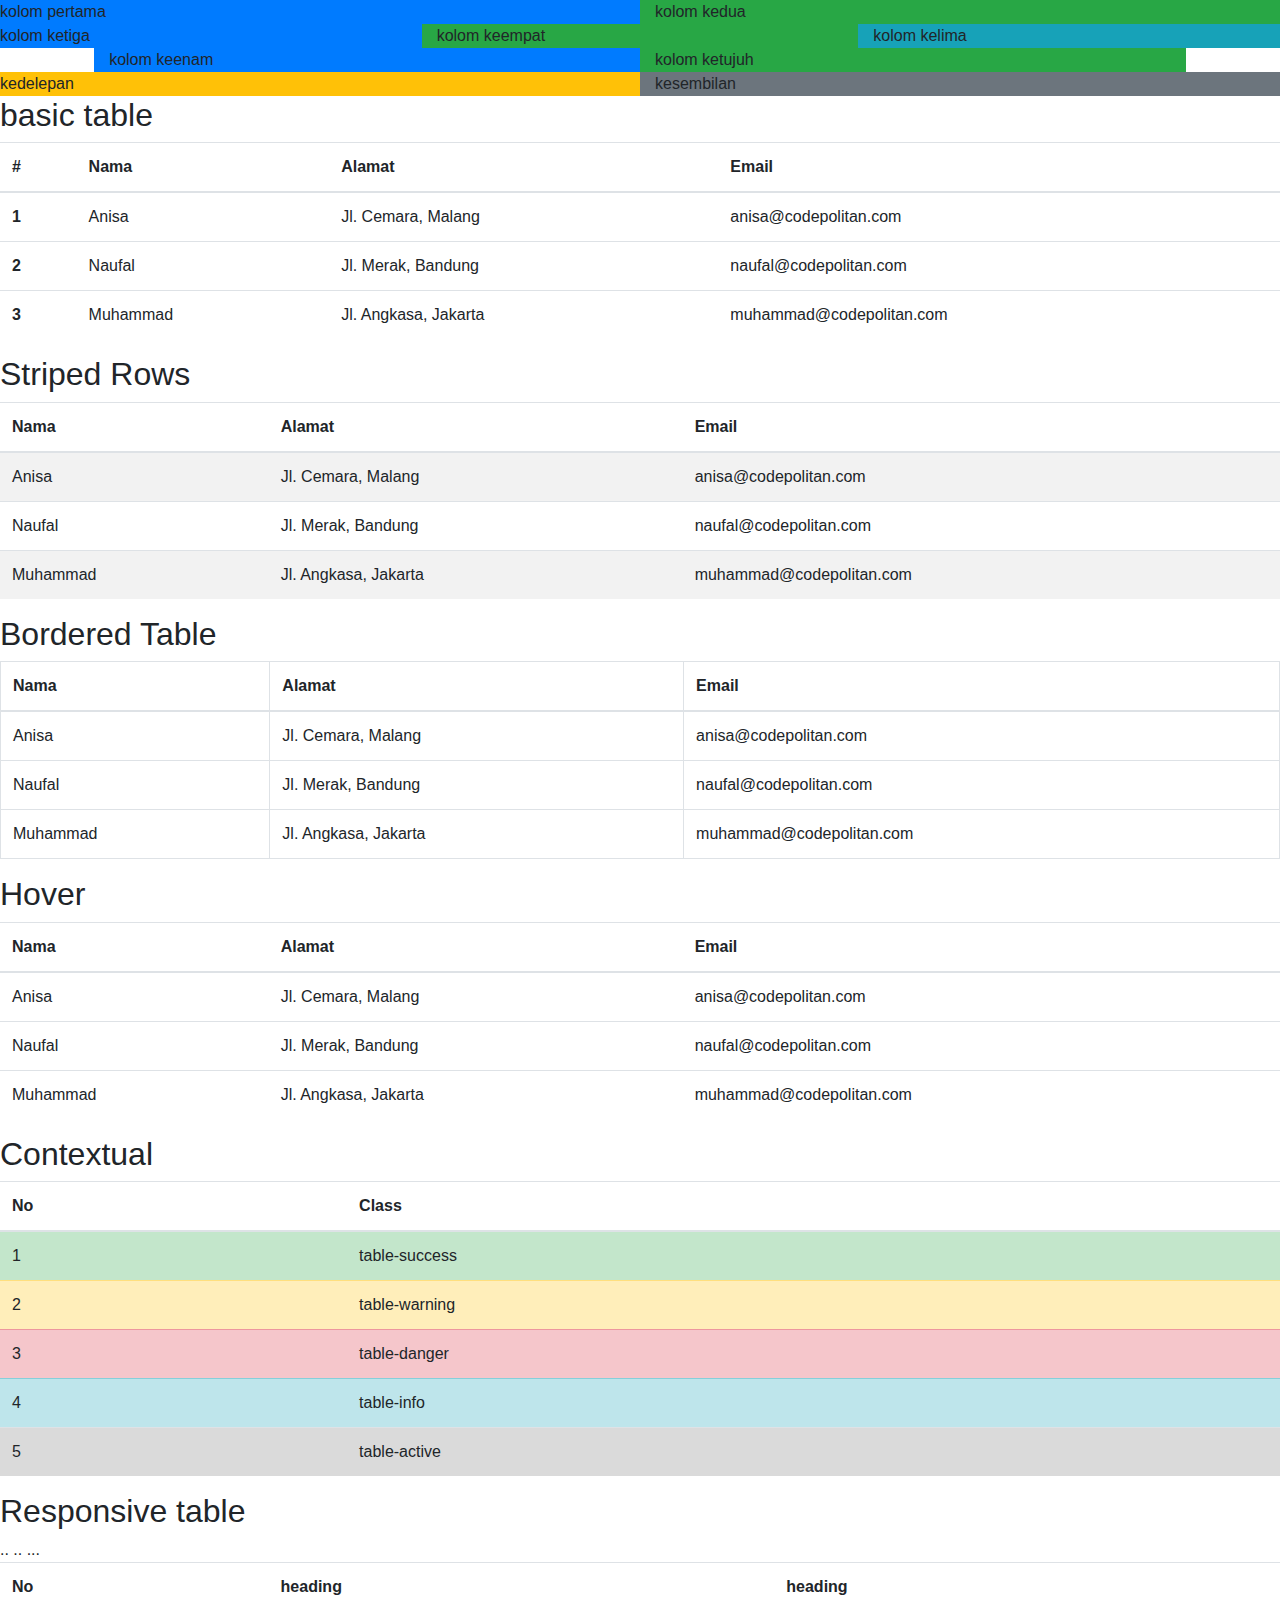
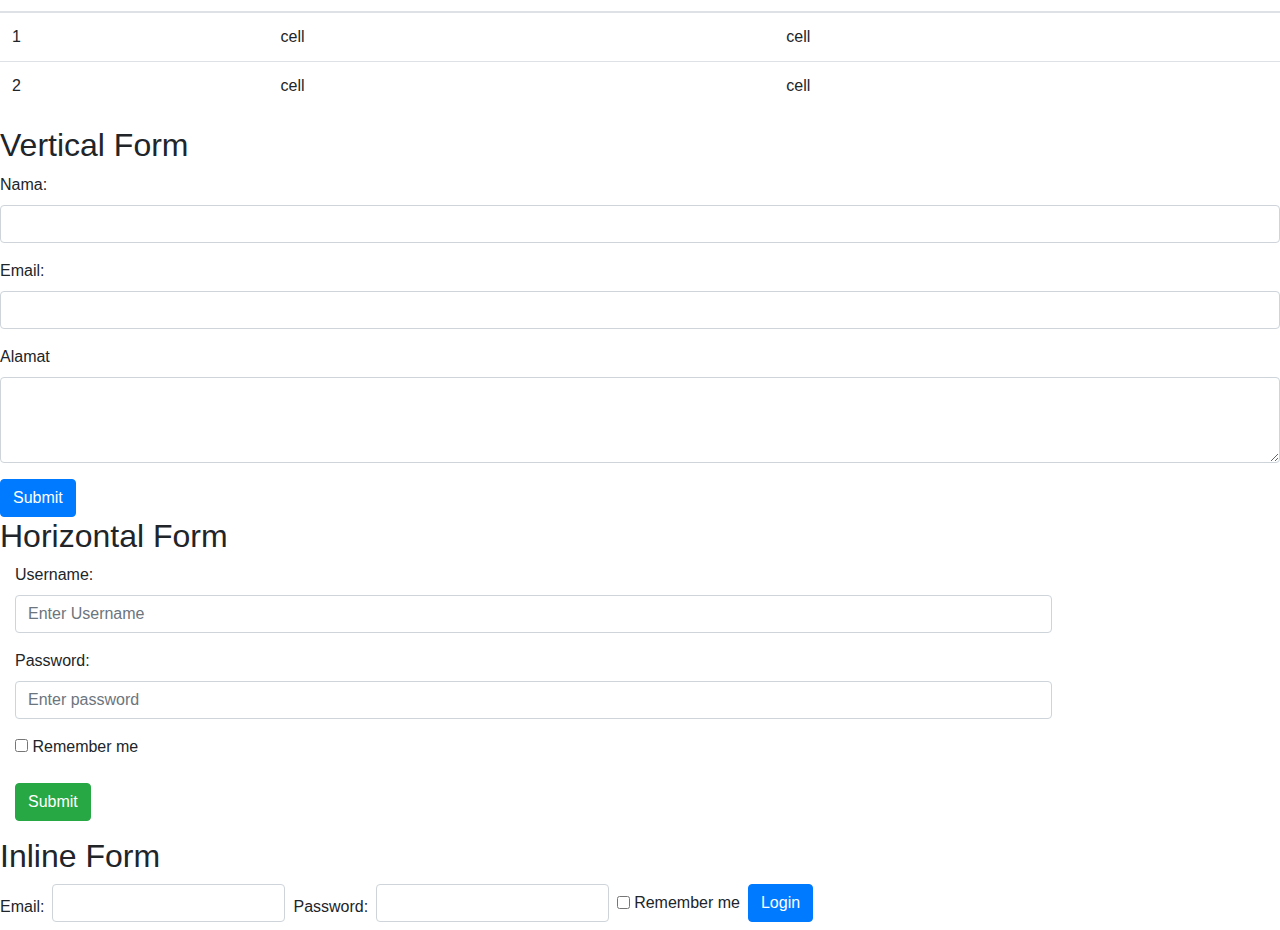
<file: bootstrap-4.4.1-dist/index.html>
<!doctype html>
<html lang="en">

<head>
    <!-- Required meta tags -->
    <meta charset="utf-8">
    <meta name="viewport" content="width=device-width, initial-scale=1, shrink-to-fit=no">

    <!-- Bootstrap CSS -->
    <link rel="stylesheet" href="https://stackpath.bootstrapcdn.com/bootstrap/4.4.1/css/bootstrap.min.css"
        integrity="sha384-Vkoo8x4CGsO3+Hhxv8T/Q5PaXtkKtu6ug5TOeNV6gBiFeWPGFN9MuhOf23Q9Ifjh" crossorigin="anonymous">

    <title>Hello, world!</title>
</head>

<body>
    <div class="wadah">
        <div class="row">
            <div class="col-md-6 bg-primary">
                kolom pertama
            </div>
            <div class="col-md-6 bg-success">
                kolom kedua
            </div>
        </div>
        <div class="row">
            <div class="col-md-4 bg-primary">
                kolom ketiga
            </div>
            <div class="col-md-4 bg-success">
                kolom keempat
            </div>
            <div class="col-md-4 bg-info">
                kolom kelima
            </div>
        </div>
        <div class="row">
            <div class="col-md-5 offset-1 bg-primary">
                kolom keenam
            </div>
            <div class="col-md-5 bg-success">
                kolom ketujuh
            </div>
        </div>
        <div class="row">
            <div class="col bg-warning">
                kedelepan
            </div>
            <div class="col bg-secondary">
                kesembilan
            </div>
        </div>
        <h2>basic table</h2>
        <table class="table">
            <thead>
                <tr>
                    <th scope="col">#</th>
                    <th scope="col">Nama</th>
                    <th scope="col">Alamat</th>
                    <th scope="col">Email</th>
                </tr>
            </thead>
            <tbody>
                <tr>
                    <th scope="row">1</th>
                    <td>Anisa</td>
                    <td>Jl. Cemara, Malang</td>
                    <td>anisa@codepolitan.com</td>
                </tr>
                <tr>
                    <th scope="row">2</th>
                    <td>Naufal</td>
                    <td>Jl. Merak, Bandung</td>
                    <td>naufal@codepolitan.com</td>
                </tr>
                <tr>
                    <th scope="row">3</th>
                    <td>Muhammad</td>
                    <td>Jl. Angkasa, Jakarta</td>
                    <td>muhammad@codepolitan.com</td>
                </tr>
            </tbody>
        </table>
        <h2>Striped Rows</h2>
        <table class="table table-striped">
            <thead>
                <tr>
                    <th scope="col">Nama</th>
                    <th scope="col">Alamat</th>
                    <th scope="col">Email</th>
                </tr>
            </thead>
            <tbody>
                <tr>
                    <td>Anisa</td>
                    <td>Jl. Cemara, Malang</td>
                    <td>anisa@codepolitan.com</td>
                </tr>
                <tr>
                    <td>Naufal</td>
                    <td>Jl. Merak, Bandung</td>
                    <td>naufal@codepolitan.com</td>
                </tr>
                <tr>
                    <td>Muhammad</td>
                    <td>Jl. Angkasa, Jakarta</td>
                    <td>muhammad@codepolitan.com</td>
                </tr>
            </tbody>
        </table>
        <h2>Bordered Table</h2>
        <table class="table table-bordered">
            <thead>
                <tr>
                    <th>Nama</th>
                    <th>Alamat</th>
                    <th>Email</th>
                </tr>
            </thead>
            <tbody>
                <tr>
                    <td>Anisa</td>
                    <td>Jl. Cemara, Malang</td>
                    <td>anisa@codepolitan.com</td>
                </tr>
                <tr>
                    <td>Naufal</td>
                    <td>Jl. Merak, Bandung</td>
                    <td>naufal@codepolitan.com</td>
                </tr>
                <tr>
                    <td>Muhammad</td>
                    <td>Jl. Angkasa, Jakarta</td>
                    <td>muhammad@codepolitan.com</td>
                </tr>
            </tbody>
        </table>
        <h2>Hover</h2>
        <table class="table  table-hover">
            <thead>
                <tr>
                    <th>Nama</th>
                    <th>Alamat</th>
                    <th>Email</th>
                </tr>
            </thead>
            <tbody>
                <tr>
                    <td>Anisa</td>
                    <td>Jl. Cemara, Malang</td>
                    <td>anisa@codepolitan.com</td>
                </tr>
                <tr>
                    <td>Naufal</td>
                    <td>Jl. Merak, Bandung</td>
                    <td>naufal@codepolitan.com</td>
                </tr>
                <tr>
                    <td>Muhammad</td>
                    <td>Jl. Angkasa, Jakarta</td>
                    <td>muhammad@codepolitan.com</td>
                </tr>
            </tbody>
        </table>
        <h2>Contextual</h2>
        <table class="table">
            <thead>
                <tr>
                    <th>No</th>
                    <th>Class</th>
                </tr>
            </thead>
            <tbody>
                <tr class="table-success">
                    <td>1</td>
                    <td>table-success</td>
                </tr>
                <tr class="table-warning">
                    <td>2</td>
                    <td>table-warning</td>
                </tr>
                <tr class="table-danger">
                    <td>3</td>
                    <td>table-danger</td>
                </tr>
                <tr class="table-info">
                    <td>4</td>
                    <td>table-info</td>
                </tr>
                <tr class="table-active">
                    <td>5</td>
                    <td>table-active</td>
                </tr>
            </tbody>
        </table>
        <h2>Responsive table</h2>
        <div class="table-responsive">
            <table class="table">
                <thead>
                    <tr>
                        <th>No</th>
                        <th>heading</th>
                        <th>heading</th>
                        ..
                    </tr>
                </thead>
                <tbody>
                    <tr>
                        <td>1</td>
                        <td>cell</td>
                        <td>cell</td>
                        ..
                    </tr>
                    <tr>
                        <td>2</td>
                        <td>cell</td>
                        <td>cell</td>
                        ...
                    </tr>
                </tbody>
            </table>
        </div>
        <h2>Vertical Form </h2>
        <form action="/aksi.php">
            <div class="form-group">
                <label for="nama">Nama:</label>
                <input type="text" class="form-control">
            </div>
            <div class="form-group">
                <label for="email">Email:</label>
                <input type="email" class="form-control">
            </div>
            <div class="form-group">
                <label for="alamat">Alamat</label>
                <textarea class="form-control" rows="3"></textarea>
            </div>

            <button type="submit" class="btn btn-primary">Submit</button>
        </form>
        <h2>Horizontal Form</h2>
        <form class="form-horizontal" action="/aksi.php">
            <div class="form-group">
                <label class="control-label col-sm-2" for="username">Username:</label>
                <div class="col-sm-10">
                    <input type="text" class="form-control" placeholder="Enter Username">
                </div>
            </div>
            <div class="form-group">
                <label class="control-label col-sm-2" for="pwd">Password:</label>
                <div class="col-sm-10">
                    <input type="password" class="form-control" placeholder="Enter password">
                </div>
            </div>
            <div class="form-group">
                <div class="col-sm-offset-2 col-sm-10">
                    <div class="checkbox">
                        <label><input type="checkbox"> Remember me</label>
                    </div>
                </div>
            </div>
            <div class="form-group">
                <div class="col-sm-offset-2 col-sm-10">
                    <button type="submit" class="btn btn-success">Submit</button>
                </div>
            </div>
        </form>
        <h2>Inline Form</h2>
        <form class="form-inline" action="aksi.php">
            <label for="email" class="mr-sm-2">Email:</label>
            <input type="email" class="form-control mb-2 mr-sm-2" id="email">
            <label for="pwd" class="mr-sm-2">Password:</label>
            <input type="password" class="form-control mb-2 mr-sm-2" id="pwd">
            <div class="form-check mb-2 mr-sm-2">
                <label class="form-check-label">
                    <input class="form-check-input" type="checkbox"> Remember me
                </label>
            </div>
            <button type="submit" class="btn btn-primary mb-2">Login</button>
        </form>
    </div>

    <!-- Optional JavaScript -->
    <!-- jQuery first, then Popper.js, then Bootstrap JS -->
    <script src="https://code.jquery.com/jquery-3.4.1.slim.min.js"
        integrity="sha384-J6qa4849blE2+poT4WnyKhv5vZF5SrPo0iEjwBvKU7imGFAV0wwj1yYfoRSJoZ+n" crossorigin="anonymous">
    </script>
    <script src="https://cdn.jsdelivr.net/npm/popper.js@1.16.0/dist/umd/popper.min.js"
        integrity="sha384-Q6E9RHvbIyZFJoft+2mJbHaEWldlvI9IOYy5n3zV9zzTtmI3UksdQRVvoxMfooAo" crossorigin="anonymous">
    </script>
    <script src="https://stackpath.bootstrapcdn.com/bootstrap/4.4.1/js/bootstrap.min.js"
        integrity="sha384-wfSDF2E50Y2D1uUdj0O3uMBJnjuUD4Ih7YwaYd1iqfktj0Uod8GCExl3Og8ifwB6" crossorigin="anonymous">
    </script>
</body>

</html>
</file>
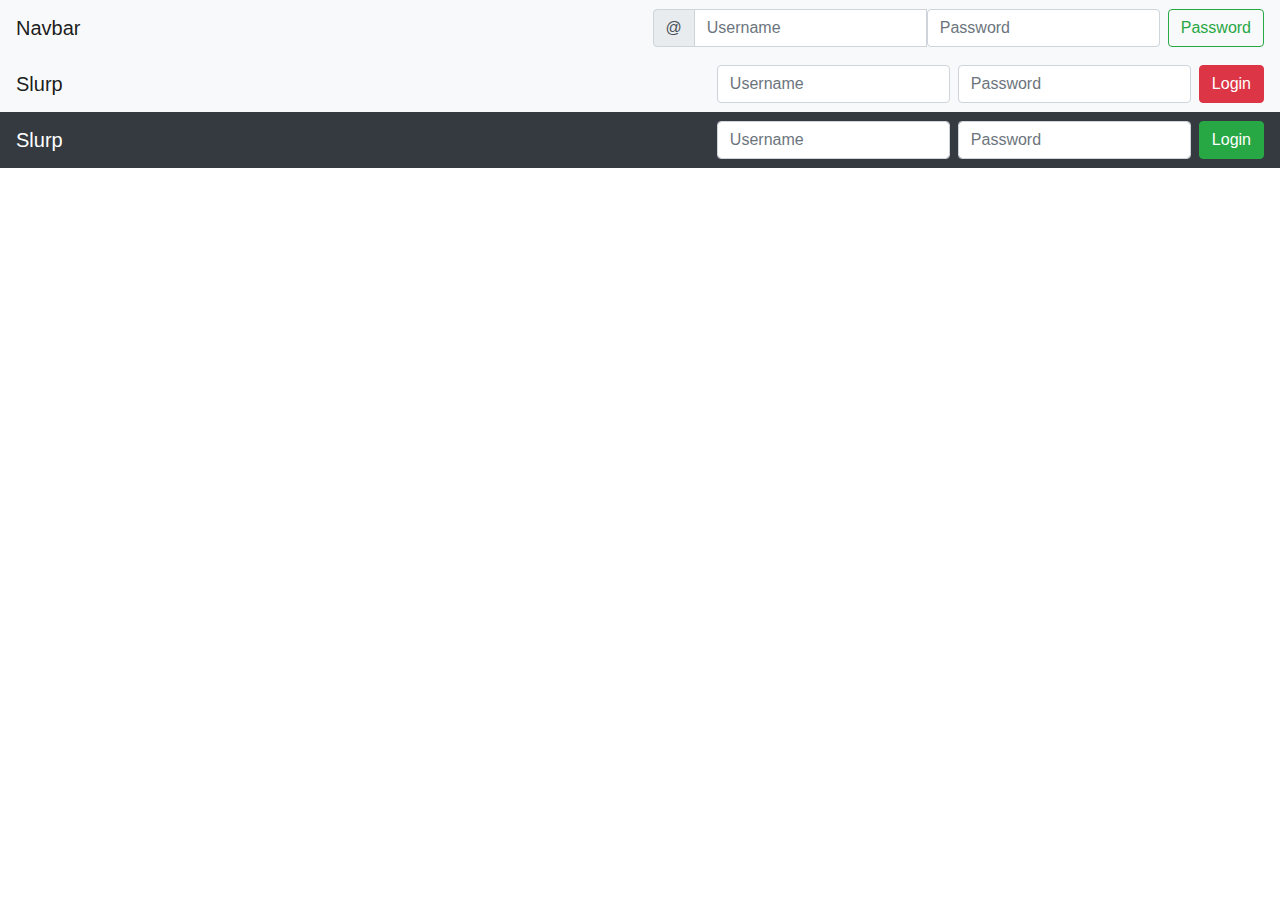
<file: bootstrap-4.4.1-dist/layout.html>
<!doctype html>
<html lang="en">

<head>
    <!-- Required meta tags -->
    <meta charset="utf-8">
    <meta name="viewport" content="width=device-width, initial-scale=1, shrink-to-fit=no">

    <!-- Bootstrap CSS -->
    <link rel="stylesheet" href="https://stackpath.bootstrapcdn.com/bootstrap/4.4.1/css/bootstrap.min.css"
        integrity="sha384-Vkoo8x4CGsO3+Hhxv8T/Q5PaXtkKtu6ug5TOeNV6gBiFeWPGFN9MuhOf23Q9Ifjh" crossorigin="anonymous">

    <title>Layout</title>
</head>

<body>
    <nav class="navbar navbar-light bg-light">
        <a class="navbar-brand">Navbar</a>
        <form class="form-inline">
            <div class="input-group">
                <div class="input-group-prepend">
                    <span class="input-group-text" id="basic-addon1">@</span>
                </div>
                <input type="text" class="form-control" placeholder="Username" aria-label="Username"
                    aria-describedby="basic-addon1">
        </form>
        <form class="form-inline">
            <input class="form-control mr-sm-2" type="password" placeholder="Password" aria-label="Search">
            <button class="btn btn-outline-success my-2 my-sm-0" type="submit">Password</button>
        </form>
        </div>
    </nav>
    <nav class="navbar navbar bg-light navbar-light">
        <a class="navbar-brand">Slurp</a>
        <form class="navbar-form navbar-right" action="login.php">
            <div class="form-inline">
                <input type="text" class="form-control mr-sm-2" placeholder="Username">
                <input type="text" class="form-control mr-sm-2" placeholder="Password">
                <button type="submit" class="btn btn-danger">Login</button>
            </div>
        </form>
    </nav>
    <nav class="navbar navbar bg-dark navbar-dark">
        <a class="navbar-brand">Slurp</a>
        <form class="form-inline" action="aksi.php">
            <input class="form-control mr-sm-2" type="text" placeholder="Username">
            <input class="form-control mr-sm-2" type="text" placeholder="Password">
            <button class="btn btn-success" type="submit">Login</button>
        </form>
    </nav>

    <!-- Optional JavaScript -->
    <!-- jQuery first, then Popper.js, then Bootstrap JS -->
    <script src="https://code.jquery.com/jquery-3.4.1.slim.min.js"
        integrity="sha384-J6qa4849blE2+poT4WnyKhv5vZF5SrPo0iEjwBvKU7imGFAV0wwj1yYfoRSJoZ+n" crossorigin="anonymous">
    </script>
    <script src="https://cdn.jsdelivr.net/npm/popper.js@1.16.0/dist/umd/popper.min.js"
        integrity="sha384-Q6E9RHvbIyZFJoft+2mJbHaEWldlvI9IOYy5n3zV9zzTtmI3UksdQRVvoxMfooAo" crossorigin="anonymous">
    </script>
    <script src="https://stackpath.bootstrapcdn.com/bootstrap/4.4.1/js/bootstrap.min.js"
        integrity="sha384-wfSDF2E50Y2D1uUdj0O3uMBJnjuUD4Ih7YwaYd1iqfktj0Uod8GCExl3Og8ifwB6" crossorigin="anonymous">
    </script>
</body>

</html>
</file>
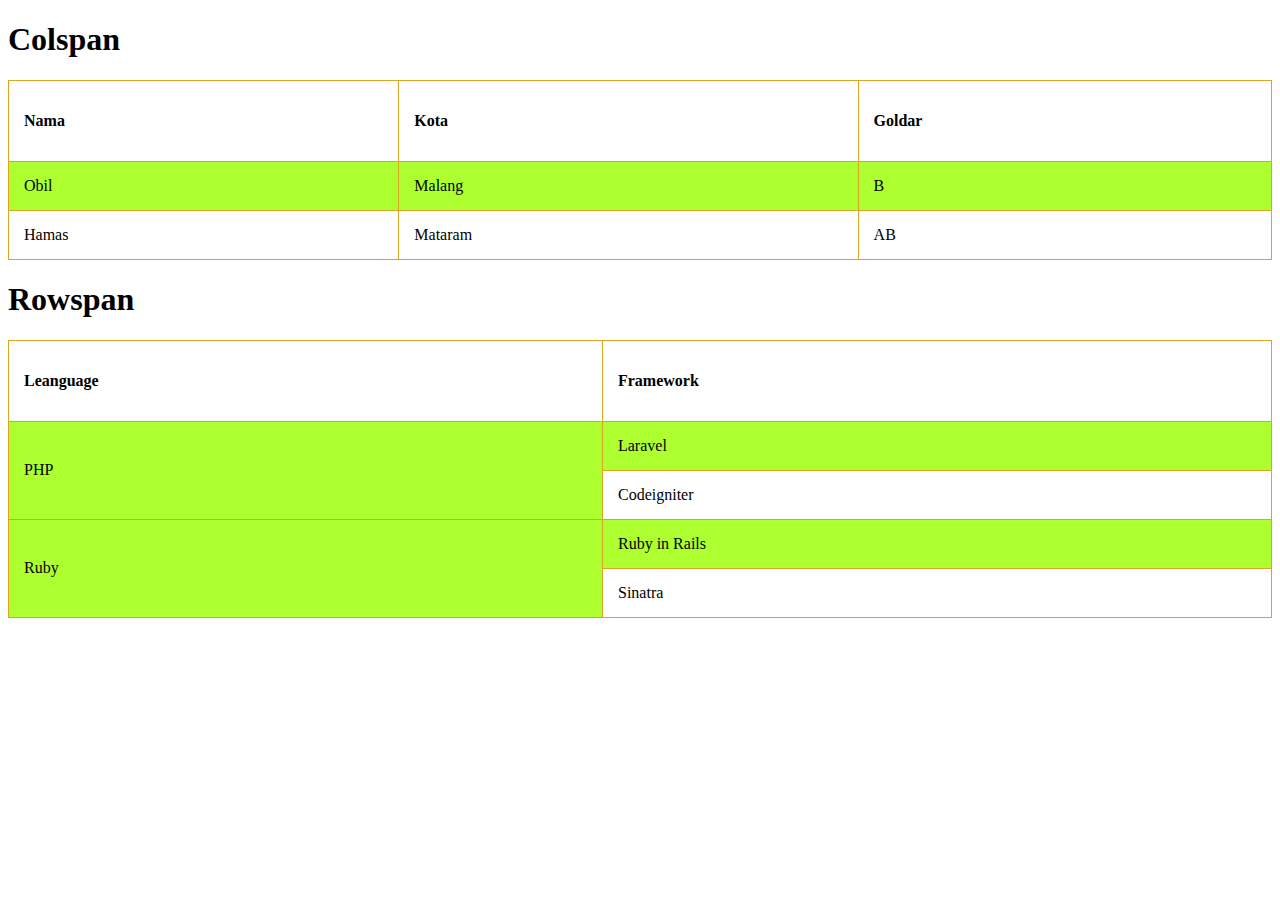
<file: Dasar-HTML-&-CSS/02-table.html>
<!DOCTYPE html>
<html lang="en">

<head>
    <meta charset="UTF-8">
    <meta name="viewport" content="width=device-width, initial-scale=1.0">
    <title>02-table</title>
    <style>
        table,
        th,
        td {
            border: 1px solid goldenrod;
        }

        table {
            border-collapse: collapse;
            width: 100%;
        }

        th {
            height: 50px;
        }

        th,
        td {
            padding: 15px;
            text-align: left;
        }

        tr:hover {
            background-color: gray;
        }

        tr:nth-child(even) {
            background-color: greenyellow;
        }
    </style>
</head>

<body>
    <h1>Colspan</h1>
    <table>
        <tr>
            <th>Nama</th>
            <th colspan="2">Kota</th>
            <th>Goldar</th>
        </tr>
        <tr>

            <td>Obil</td>
            <td colspan="2">Malang</td>
            <td>B</td>

        </tr>
        <tr>
            <td>Hamas</td>
            <td colspan="2">Mataram</td>
            <td>AB</td>
        </tr>
    </table>
    <h1>Rowspan</h1>
    <table>
        <tr>
            <th>Leanguage</th>
            <th>Framework</th>
        </tr>
        <tr>
            <td rowspan="2">PHP</td>
            <td>Laravel</td>
        </tr>
        <tr>
            <td>Codeigniter</td>
        </tr>
        <tr>
            <td rowspan="2">Ruby</td>
            <td>Ruby in Rails</td>
        </tr>
        <tr>
            <td>Sinatra</td>
        </tr>
    </table>
</body>

</html>
</file>
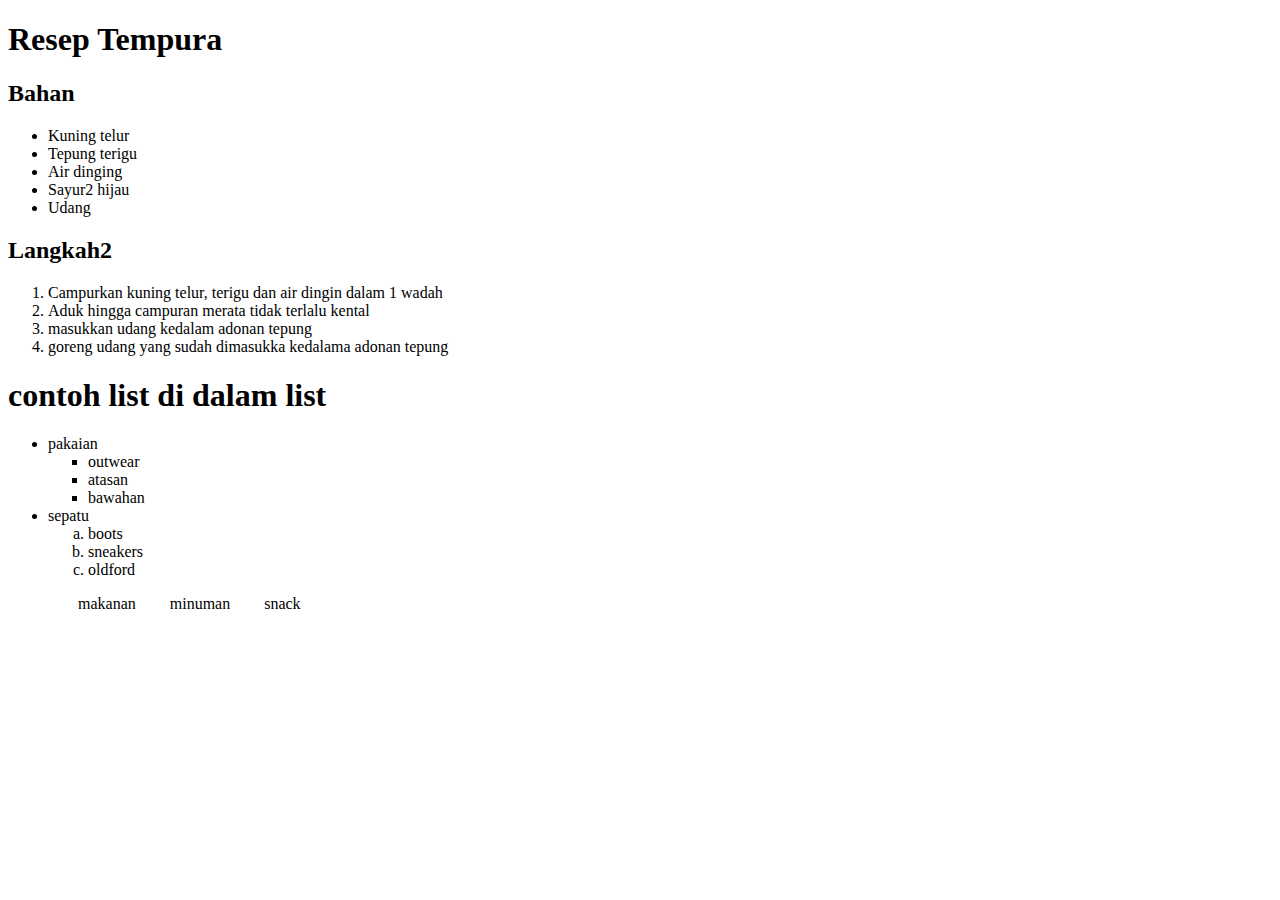
<file: Dasar-HTML-&-CSS/03-List.html>
<!DOCTYPE html>
<html lang="en">

<head>
    <meta charset="UTF-8">
    <meta name="viewport" content="width=device-width, initial-scale=1.0">
    <title>03-List</title>
</head>

<body>
    <h1>Resep Tempura</h1>
    <h2>Bahan</h2>
    <ul>
        <li>Kuning telur</li>
        <li>Tepung terigu</li>
        <li>Air dinging</li>
        <li>Sayur2 hijau</li>
        <li>Udang</li>
    </ul>
    <h2>Langkah2</h2>
    <ol>
        <li>Campurkan kuning telur, terigu dan air dingin dalam 1 wadah</li>
        <li>Aduk hingga campuran merata tidak terlalu kental </li>
        <li>masukkan udang kedalam adonan tepung</li>
        <li>goreng udang yang sudah dimasukka kedalama adonan tepung</li>
    </ol>
    <h1>contoh list di dalam list</h1>
    <ul>
        <li>pakaian
            <ul style="list-style-type: square;">
                <li>outwear</li>
                <li>atasan</li>
                <li>bawahan</li>
            </ul>
        </li>
        <li>sepatu</li>
        <ol type="a">
            <li>boots</li>
            <li>sneakers</li>
            <li>oldford</li>
        </ol>
    </ul>
    <style>
        #inline {
            display: inline;
            margin-left: 15px;
            margin-right: 15px;
        }
    </style>
    <ul id="inline">
        <li id="inline">makanan</li>
        <li id="inline">minuman</li>
        <li id="inline">snack</li>
    </ul>
</body>

</html>
</file>
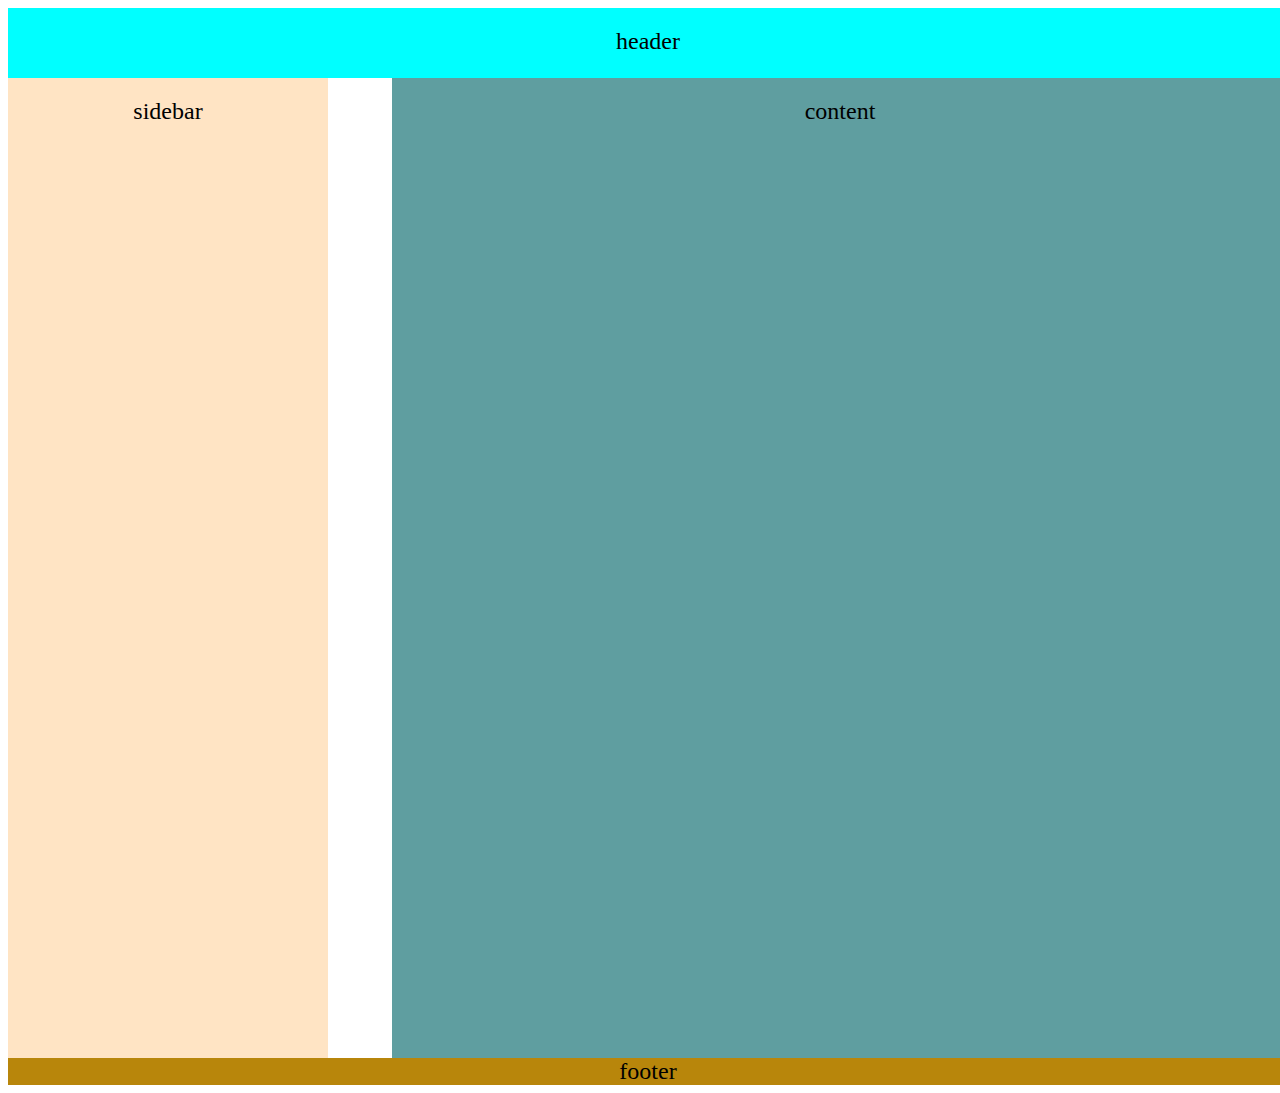
<file: Dasar-HTML-&-CSS/layout.html>
<!DOCTYPE html>
<html lang="en">

<head>
    <meta charset="UTF-8">
    <meta name="viewport" content="width=device-width, initial-scale=1.0">
    <title>layout</title>
    <link rel="stylesheet" href="css/style.css">
</head>

<body>
    <div class="wadah">
        <div class="header">
            header
        </div>
        <div class="sidebar">
            sidebar
        </div>
        <div class="content">
            content
        </div>
        <div class="footer">
            footer
        </div>
    </div>
</body>

</html>
</file>
<file: Dasar-HTML-&-CSS/css/style.css>
.wadah {
    width: 1280px;
    margin: auto;
}

.header {
    background-color: aqua;
    height: 50px;
    font-size: 1.5em;
    text-align: center;
    padding-top: 20px;
}

.sidebar {
    background-color: bisque;
    float: left;
    height: 960px;
    width: 25%;
    font-size: 1.5em;
    padding-top: 20px;
    text-align: center;

}

.content {
    background-color: cadetblue;
    float: right;
    width: 70%;
    height: 960px;
    font-size: 1.5em;
    text-align: center;
    padding-top: 20px;
}

.footer {
    background-color: darkgoldenrod;
    text-align: center;
    clear: both;
    font-size: 1.5em;
    background-repeat: ;
}
</file>
